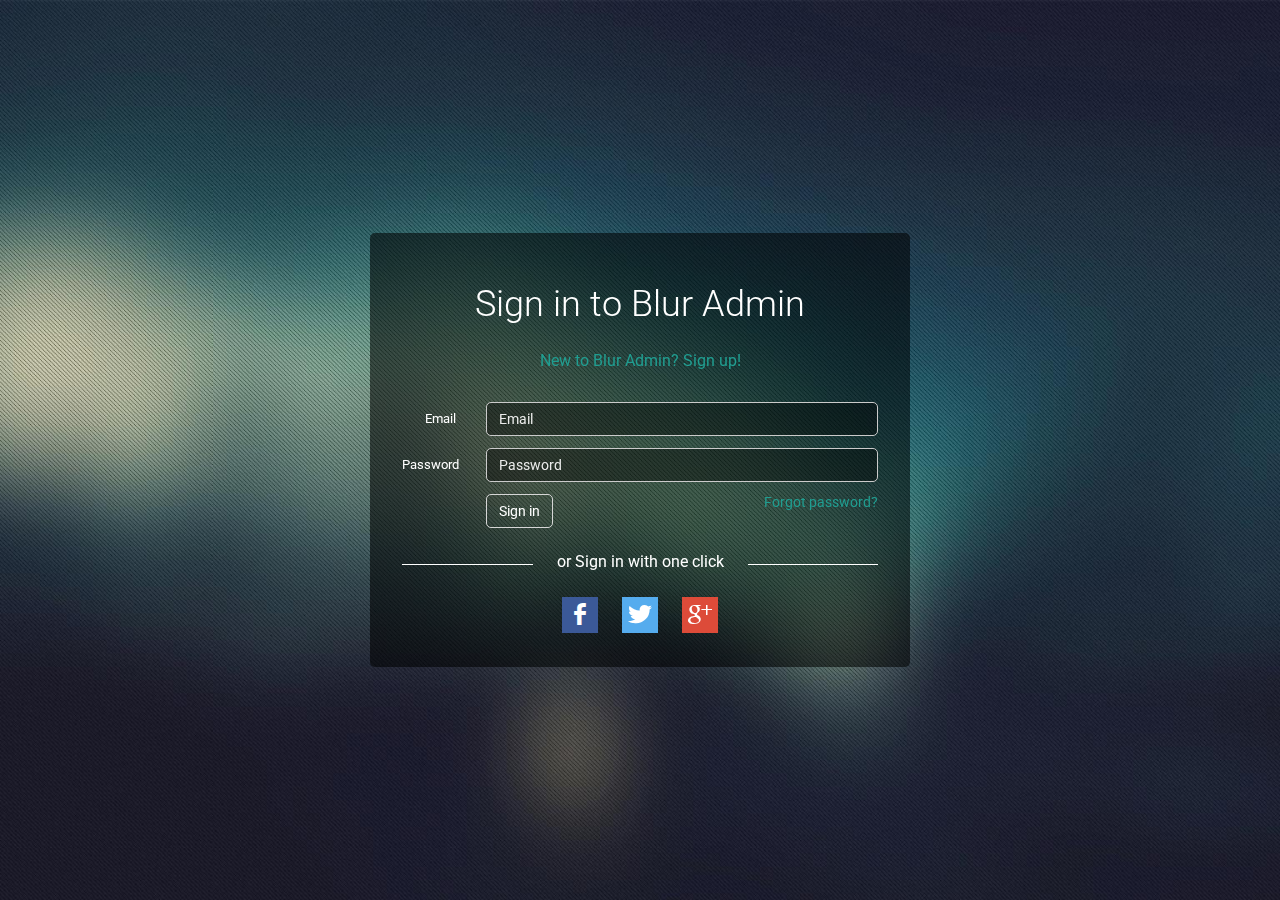
<file: auth.html>
<!DOCTYPE html><html lang="en"><head><meta charset="utf-8"><meta http-equiv="X-UA-Compatible" content="IE=edge"><meta name="viewport" content="width=device-width, initial-scale=1"><title>Blur Admin</title><link href="https://fonts.googleapis.com/css?family=Roboto:400,100,100italic,300,300italic,400italic,500,500italic,700,700italic,900italic,900&subset=latin,greek,greek-ext,vietnamese,cyrillic-ext,latin-ext,cyrillic" rel="stylesheet" type="text/css"><link rel="icon" type="image/png" sizes="16x16" href="assets/img/favicon-16x16.png"><link rel="icon" type="image/png" sizes="32x32" href="assets/img/favicon-32x32.png"><link rel="icon" type="image/png" sizes="96x96" href="assets/img/favicon-96x96.png"><link rel="stylesheet" href="styles/vendor-21c0992fa2.css"><link rel="stylesheet" href="styles/auth-e0ecbea796.css"></head><body><main class="auth-main"><div class="auth-block"><h1>Sign in to Blur Admin</h1><a href="reg.html" class="auth-link">New to Blur Admin? Sign up!</a><form class="form-horizontal"><div class="form-group"><label for="inputEmail3" class="col-sm-2 control-label">Email</label><div class="col-sm-10"><input type="email" class="form-control" id="inputEmail3" placeholder="Email"></div></div><div class="form-group"><label for="inputPassword3" class="col-sm-2 control-label">Password</label><div class="col-sm-10"><input type="password" class="form-control" id="inputPassword3" placeholder="Password"></div></div><div class="form-group"><div class="col-sm-offset-2 col-sm-10"><button type="submit" class="btn btn-default btn-auth">Sign in</button> <a href="" class="forgot-pass">Forgot password?</a></div></div></form><div class="auth-sep"><span><span>or Sign in with one click</span></span></div><div class="al-share-auth"><ul class="al-share clearfix"><li><i class="socicon socicon-facebook" title="Share on Facebook"></i></li><li><i class="socicon socicon-twitter" title="Share on Twitter"></i></li><li><i class="socicon socicon-google" title="Share on Google Plus"></i></li></ul></div></div></main></body></html>
</file>
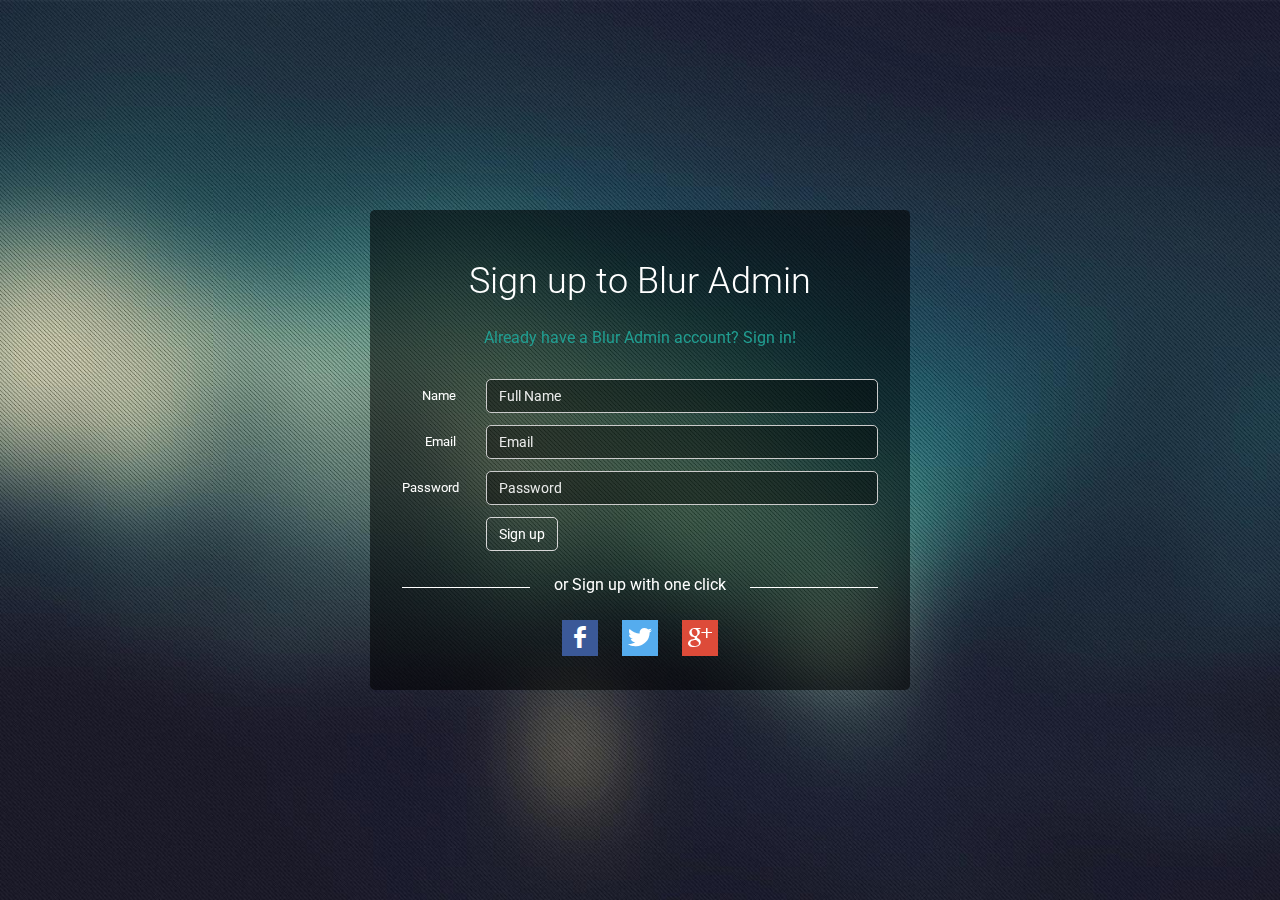
<file: reg.html>
<!DOCTYPE html><html lang="en"><head><meta charset="utf-8"><meta http-equiv="X-UA-Compatible" content="IE=edge"><meta name="viewport" content="width=device-width, initial-scale=1"><title>Blur Admin</title><link href="https://fonts.googleapis.com/css?family=Roboto:400,100,100italic,300,300italic,400italic,500,500italic,700,700italic,900italic,900&subset=latin,greek,greek-ext,vietnamese,cyrillic-ext,latin-ext,cyrillic" rel="stylesheet" type="text/css"><link rel="icon" type="image/png" sizes="16x16" href="assets/img/favicon-16x16.png"><link rel="icon" type="image/png" sizes="32x32" href="assets/img/favicon-32x32.png"><link rel="icon" type="image/png" sizes="96x96" href="assets/img/favicon-96x96.png"><link rel="stylesheet" href="styles/vendor-21c0992fa2.css"><link rel="stylesheet" href="styles/auth-e0ecbea796.css"></head><body><main class="auth-main"><div class="auth-block"><h1>Sign up to Blur Admin</h1><a href="auth.html" class="auth-link">Already have a Blur Admin account? Sign in!</a><form class="form-horizontal"><div class="form-group"><label for="inputName3" class="col-sm-2 control-label">Name</label><div class="col-sm-10"><input type="text" class="form-control" id="inputName3" placeholder="Full Name"></div></div><div class="form-group"><label for="inputEmail3" class="col-sm-2 control-label">Email</label><div class="col-sm-10"><input type="email" class="form-control" id="inputEmail3" placeholder="Email"></div></div><div class="form-group"><label for="inputPassword3" class="col-sm-2 control-label">Password</label><div class="col-sm-10"><input type="password" class="form-control" id="inputPassword3" placeholder="Password"></div></div><div class="form-group"><div class="col-sm-offset-2 col-sm-10"><button type="submit" class="btn btn-default btn-auth">Sign up</button></div></div></form><div class="auth-sep"><span><span>or Sign up with one click</span></span></div><div class="al-share-auth"><ul class="al-share clearfix"><li><i class="socicon socicon-facebook" title="Share on Facebook"></i></li><li><i class="socicon socicon-twitter" title="Share on Twitter"></i></li><li><i class="socicon socicon-google" title="Share on Google Plus"></i></li></ul></div></div></main></body></html>
</file>
<file: styles/auth-e0ecbea796.css>
.socicon,html{position:relative}@font-face{font-family:socicon;src:url(../assets/fonts/socicon.eot);src:url(../assets/fonts/socicon.eot?#iefix) format("embedded-opentype"),url(../assets/fonts/socicon.woff) format("woff"),url(../assets/fonts/socicon.woff2) format("woff2"),url(../assets/fonts/socicon.ttf) format("truetype"),url(../assets/fonts/socicon.svg#sociconregular) format("svg");font-weight:400;font-style:normal;text-transform:initial}.socicon{font-family:socicon!important;top:1px;display:inline-block;font-style:normal;font-weight:400;line-height:1;-webkit-font-smoothing:antialiased}.socicon:empty{width:1em}.socicon-twitter{background-color:#55acee}.socicon-twitter:before{content:"a"}.socicon-facebook{background-color:#3b5998}.socicon-facebook:before{content:"b"}.socicon-google{background-color:#dd4b39}.socicon-google:before{content:"c"}.socicon-linkedin{background-color:#0177B5}.socicon-linkedin:before{content:"j"}.socicon-github{background-color:#6b6b6b}.socicon-github:before{content:"Q"}.socicon-stackoverflow{background-color:#2F96E8}.socicon-stackoverflow:before{content:"("}.socicon-dribble{background-color:#F26798}.socicon-dribble:before{content:"D"}.socicon-behace{background-color:#0093FA}.socicon-behace:before{content:"H"}::-webkit-scrollbar{width:.5em;height:.5em}body.blur-theme::before,body.mobile.blur-theme .body-bg::before{content:'';height:100%;top:0;left:0;z-index:-1;width:100%;will-change:transform}::-webkit-scrollbar-thumb{background:#d9d9d9;cursor:pointer}::-webkit-scrollbar-track{background:0 0}body{scrollbar-face-color:#d9d9d9;scrollbar-track-color:transparent;font:14px/16px Roboto,sans-serif;color:#666;background-color:#F0F3F4}body,html{min-height:100%;min-width:320px}body.blur-theme::before{position:fixed;background:url(../assets/img/blur-bg.jpg) center center no-repeat;background-size:cover}body.mobile{background:0 0}body.mobile .body-bg{display:block;position:fixed;top:0;left:0;bottom:0;right:0;background-attachment:inherit;background-color:#F0F3F4}body.mobile.blur-theme .body-bg::before{position:fixed;background:url(../assets/img/blur-bg.jpg) center center no-repeat;background-size:cover}@media screen and (-ms-high-contrast:active),(-ms-high-contrast:none){body,html{height:100%}html{overflow:hidden}body{overflow:auto}}a{-webkit-transition:color .5s ease;transition:color .5s ease;outline:0!important}.body-bg{display:none}.al-header{display:block;height:49px;margin:0;background-repeat:repeat-x;position:relative;z-index:905;color:#444}.al-main{margin-left:0 px;padding:66px 0 34px;min-height:500px}.al-footer{height:34px;padding:0 18px 0 0;width:100%;position:absolute;display:block;bottom:0;font-size:13px;color:#666;-webkit-transition:padding-left .5s ease;transition:padding-left .5s ease}.al-footer-main{float:left;margin-left:15px}.al-copy{float:left}.al-footer-right{float:right;margin-right:12px}.al-share,.al-share li{list-style:none;float:left}.al-footer-right i{margin:0 4px;color:#e85656;font-size:12px}.al-footer-right a{margin-left:4px;color:#666}.al-footer-right a:hover{color:#e85656}.al-share{margin:-6px 0 0 12px;padding:0}.al-share li{margin-left:16px}.al-share li i{cursor:pointer;-webkit-transition:all .1s ease;transition:all .1s ease;color:#fff;padding:6px;box-sizing:content-box;font-size:16px}.al-share li i:hover{-webkit-transform:scale(1.2);transform:scale(1.2)}.al-share li i.fa-facebook-square{color:#3b5998}.al-share li i.fa-twitter-square{color:#55acee}.al-share li i.fa-google-plus-square{color:#dd4b39}.al-content{padding:8px 32px 8px 40px}@media screen and (max-width:500px){.al-content{padding:8px 20px}}.vis-hidden{visibility:hidden;position:absolute;top:-9999px;left:-9999px}.icon-down,.icon-up{width:5px;height:13px;display:block}.icon-up{background:url(../assets/img/arrow-green-up.svg) no-repeat}.icon-down{background:url(../assets/img/arrow-red-down.svg) no-repeat}.disable-text-selection{-webkit-touch-callout:none;-webkit-user-select:none;-moz-user-select:none;-ms-user-select:none;user-select:none}.align-right{text-align:right}.amcharts-chart-div>a{font-size:6px!important}.content-panel{padding-left:22px;padding-top:26px}@media (max-width:590px){.al-footer-right{float:none;margin-bottom:19px;margin-right:0}.al-footer{height:76px;text-align:center}.al-main{padding-bottom:76px}.al-footer-main{float:none;display:inline-block}}.full-invisible,.full-invisible *{visibility:hidden!important}.irs-grid-text{color:#666}.btn.active.focus,.btn.active:focus,.btn.focus,.btn:active.focus,.btn:active:focus,.btn:focus{outline:0}.btn{border-radius:5px;-webkit-transition:all .1s ease;transition:all .1s ease}button.progress-button.btn.btn-danger,button.progress-button.btn.btn-default,button.progress-button.btn.btn-info,button.progress-button.btn.btn-primary,button.progress-button.btn.btn-success,button.progress-button.btn.btn-warning{border-radius:0}.btn:hover{-webkit-transform:scale(1.2);transform:scale(1.2)}.open>.btn.dropdown-toggle.btn.btn-primary{background:#1b867b;border-color:#1b867b}.open>.btn.dropdown-toggle.btn-success{background:#7a9d00;border-color:#7a9d00}.open>.btn.dropdown-toggle.btn-info{background:#2692b2;border-color:#2692b2}.open>.btn.dropdown-toggle.btn-warning{background:#be9c18;border-color:#be9c18}.open>.btn.dropdown-toggle.btn-danger{background:#c54949;border-color:#c54949}button.btn.btn-primary{background:#209e91;border-color:#209e91}button.btn.btn-primary.disabled,button.btn.btn-primary.disabled.active,button.btn.btn-primary.disabled.focus,button.btn.btn-primary.disabled:active,button.btn.btn-primary.disabled:focus,button.btn.btn-primary.disabled:hover,button.btn.btn-primary[disabled],button.btn.btn-primary[disabled].active,button.btn.btn-primary[disabled].focus,button.btn.btn-primary[disabled]:active,button.btn.btn-primary[disabled]:focus,button.btn.btn-primary[disabled]:hover,fieldset[disabled] button.btn.btn-primary,fieldset[disabled] button.btn.btn-primary.active,fieldset[disabled] button.btn.btn-primary.focus,fieldset[disabled] button.btn.btn-primary:active,fieldset[disabled] button.btn.btn-primary:focus,fieldset[disabled] button.btn.btn-primary:hover{background:#209e91;border-color:#2caa9d}button.btn.btn-primary.disabled.active:hover,button.btn.btn-primary.disabled.focus:hover,button.btn.btn-primary.disabled:active:hover,button.btn.btn-primary.disabled:focus:hover,button.btn.btn-primary.disabled:hover,button.btn.btn-primary.disabled:hover:hover,button.btn.btn-primary[disabled].active:hover,button.btn.btn-primary[disabled].focus:hover,button.btn.btn-primary[disabled]:active:hover,button.btn.btn-primary[disabled]:focus:hover,button.btn.btn-primary[disabled]:hover,button.btn.btn-primary[disabled]:hover:hover,fieldset[disabled] button.btn.btn-primary.active:hover,fieldset[disabled] button.btn.btn-primary.focus:hover,fieldset[disabled] button.btn.btn-primary:active:hover,fieldset[disabled] button.btn.btn-primary:focus:hover,fieldset[disabled] button.btn.btn-primary:hover,fieldset[disabled] button.btn.btn-primary:hover:hover{-webkit-transform:none;transform:none}button.btn.btn-primary.active,button.btn.btn-primary.focus,button.btn.btn-primary:active,button.btn.btn-primary:focus,button.btn.btn-primary:hover{background:#209e91;border-color:#088679}button.btn.btn-primary:active,button.btn.btn-primary:target{background-color:#1b867b}button.btn.btn-default{border-width:1px;color:#666;background:0 0;border-color:#d6d6d6}button.btn.btn-default.disabled,button.btn.btn-default.disabled.active,button.btn.btn-default.disabled.focus,button.btn.btn-default.disabled:active,button.btn.btn-default.disabled:focus,button.btn.btn-default.disabled:hover,button.btn.btn-default[disabled],button.btn.btn-default[disabled].active,button.btn.btn-default[disabled].focus,button.btn.btn-default[disabled]:active,button.btn.btn-default[disabled]:focus,button.btn.btn-default[disabled]:hover,fieldset[disabled] button.btn.btn-default,fieldset[disabled] button.btn.btn-default.active,fieldset[disabled] button.btn.btn-default.focus,fieldset[disabled] button.btn.btn-default:active,fieldset[disabled] button.btn.btn-default:focus,fieldset[disabled] button.btn.btn-default:hover{background:0 0;border-color:#e2e2e2}button.btn.btn-default.disabled.active:hover,button.btn.btn-default.disabled.focus:hover,button.btn.btn-default.disabled:active:hover,button.btn.btn-default.disabled:focus:hover,button.btn.btn-default.disabled:hover,button.btn.btn-default.disabled:hover:hover,button.btn.btn-default[disabled].active:hover,button.btn.btn-default[disabled].focus:hover,button.btn.btn-default[disabled]:active:hover,button.btn.btn-default[disabled]:focus:hover,button.btn.btn-default[disabled]:hover,button.btn.btn-default[disabled]:hover:hover,fieldset[disabled] button.btn.btn-default.active:hover,fieldset[disabled] button.btn.btn-default.focus:hover,fieldset[disabled] button.btn.btn-default:active:hover,fieldset[disabled] button.btn.btn-default:focus:hover,fieldset[disabled] button.btn.btn-default:hover,fieldset[disabled] button.btn.btn-default:hover:hover{-webkit-transform:none;transform:none}button.btn.btn-default.active,button.btn.btn-default.focus,button.btn.btn-default:active,button.btn.btn-default:focus,button.btn.btn-default:hover{background:0 0;border-color:#bebebe}button.btn.btn-default:active,button.btn.btn-default:target{background-color:rgba(0,0,0,.2);color:#666}button.btn.btn-success{background:#90b900;border-color:#90b900}button.btn.btn-success.disabled,button.btn.btn-success.disabled.active,button.btn.btn-success.disabled.focus,button.btn.btn-success.disabled:active,button.btn.btn-success.disabled:focus,button.btn.btn-success.disabled:hover,button.btn.btn-success[disabled],button.btn.btn-success[disabled].active,button.btn.btn-success[disabled].focus,button.btn.btn-success[disabled]:active,button.btn.btn-success[disabled]:focus,button.btn.btn-success[disabled]:hover,fieldset[disabled] button.btn.btn-success,fieldset[disabled] button.btn.btn-success.active,fieldset[disabled] button.btn.btn-success.focus,fieldset[disabled] button.btn.btn-success:active,fieldset[disabled] button.btn.btn-success:focus,fieldset[disabled] button.btn.btn-success:hover{background:#90b900;border-color:#9cc50c}button.btn.btn-success.disabled.active:hover,button.btn.btn-success.disabled.focus:hover,button.btn.btn-success.disabled:active:hover,button.btn.btn-success.disabled:focus:hover,button.btn.btn-success.disabled:hover,button.btn.btn-success.disabled:hover:hover,button.btn.btn-success[disabled].active:hover,button.btn.btn-success[disabled].focus:hover,button.btn.btn-success[disabled]:active:hover,button.btn.btn-success[disabled]:focus:hover,button.btn.btn-success[disabled]:hover,button.btn.btn-success[disabled]:hover:hover,fieldset[disabled] button.btn.btn-success.active:hover,fieldset[disabled] button.btn.btn-success.focus:hover,fieldset[disabled] button.btn.btn-success:active:hover,fieldset[disabled] button.btn.btn-success:focus:hover,fieldset[disabled] button.btn.btn-success:hover,fieldset[disabled] button.btn.btn-success:hover:hover{-webkit-transform:none;transform:none}button.btn.btn-success.active,button.btn.btn-success.focus,button.btn.btn-success:active,button.btn.btn-success:focus,button.btn.btn-success:hover{background:#90b900;border-color:#78a100}button.btn.btn-success:active,button.btn.btn-success:target{background-color:#7a9d00}button.btn.btn-info{background:#2dacd1;border-color:#2dacd1}button.btn.btn-info.disabled,button.btn.btn-info.disabled.active,button.btn.btn-info.disabled.focus,button.btn.btn-info.disabled:active,button.btn.btn-info.disabled:focus,button.btn.btn-info.disabled:hover,button.btn.btn-info[disabled],button.btn.btn-info[disabled].active,button.btn.btn-info[disabled].focus,button.btn.btn-info[disabled]:active,button.btn.btn-info[disabled]:focus,button.btn.btn-info[disabled]:hover,fieldset[disabled] button.btn.btn-info,fieldset[disabled] button.btn.btn-info.active,fieldset[disabled] button.btn.btn-info.focus,fieldset[disabled] button.btn.btn-info:active,fieldset[disabled] button.btn.btn-info:focus,fieldset[disabled] button.btn.btn-info:hover{background:#2dacd1;border-color:#39b8dd}button.btn.btn-info.disabled.active:hover,button.btn.btn-info.disabled.focus:hover,button.btn.btn-info.disabled:active:hover,button.btn.btn-info.disabled:focus:hover,button.btn.btn-info.disabled:hover,button.btn.btn-info.disabled:hover:hover,button.btn.btn-info[disabled].active:hover,button.btn.btn-info[disabled].focus:hover,button.btn.btn-info[disabled]:active:hover,button.btn.btn-info[disabled]:focus:hover,button.btn.btn-info[disabled]:hover,button.btn.btn-info[disabled]:hover:hover,fieldset[disabled] button.btn.btn-info.active:hover,fieldset[disabled] button.btn.btn-info.focus:hover,fieldset[disabled] button.btn.btn-info:active:hover,fieldset[disabled] button.btn.btn-info:focus:hover,fieldset[disabled] button.btn.btn-info:hover,fieldset[disabled] button.btn.btn-info:hover:hover{-webkit-transform:none;transform:none}button.btn.btn-info.active,button.btn.btn-info.focus,button.btn.btn-info:active,button.btn.btn-info:focus,button.btn.btn-info:hover{background:#2dacd1;border-color:#1594b9}button.btn.btn-info:active,button.btn.btn-info:target{background-color:#2692b2}button.btn.btn-warning{background:#dfb81c;border-color:#dfb81c}button.btn.btn-warning.disabled,button.btn.btn-warning.disabled.active,button.btn.btn-warning.disabled.focus,button.btn.btn-warning.disabled:active,button.btn.btn-warning.disabled:focus,button.btn.btn-warning.disabled:hover,button.btn.btn-warning[disabled],button.btn.btn-warning[disabled].active,button.btn.btn-warning[disabled].focus,button.btn.btn-warning[disabled]:active,button.btn.btn-warning[disabled]:focus,button.btn.btn-warning[disabled]:hover,fieldset[disabled] button.btn.btn-warning,fieldset[disabled] button.btn.btn-warning.active,fieldset[disabled] button.btn.btn-warning.focus,fieldset[disabled] button.btn.btn-warning:active,fieldset[disabled] button.btn.btn-warning:focus,fieldset[disabled] button.btn.btn-warning:hover{background:#dfb81c;border-color:#ebc428}button.btn.btn-warning.disabled.active:hover,button.btn.btn-warning.disabled.focus:hover,button.btn.btn-warning.disabled:active:hover,button.btn.btn-warning.disabled:focus:hover,button.btn.btn-warning.disabled:hover,button.btn.btn-warning.disabled:hover:hover,button.btn.btn-warning[disabled].active:hover,button.btn.btn-warning[disabled].focus:hover,button.btn.btn-warning[disabled]:active:hover,button.btn.btn-warning[disabled]:focus:hover,button.btn.btn-warning[disabled]:hover,button.btn.btn-warning[disabled]:hover:hover,fieldset[disabled] button.btn.btn-warning.active:hover,fieldset[disabled] button.btn.btn-warning.focus:hover,fieldset[disabled] button.btn.btn-warning:active:hover,fieldset[disabled] button.btn.btn-warning:focus:hover,fieldset[disabled] button.btn.btn-warning:hover,fieldset[disabled] button.btn.btn-warning:hover:hover{-webkit-transform:none;transform:none}button.btn.btn-warning.active,button.btn.btn-warning.focus,button.btn.btn-warning:active,button.btn.btn-warning:focus,button.btn.btn-warning:hover{background:#dfb81c;border-color:#c7a004}button.btn.btn-warning:active,button.btn.btn-warning:target{background-color:#be9c18}button.btn.btn-danger{background:#e85656;border-color:#e85656}button.btn.btn-danger.disabled,button.btn.btn-danger.disabled.active,button.btn.btn-danger.disabled.focus,button.btn.btn-danger.disabled:active,button.btn.btn-danger.disabled:focus,button.btn.btn-danger.disabled:hover,button.btn.btn-danger[disabled],button.btn.btn-danger[disabled].active,button.btn.btn-danger[disabled].focus,button.btn.btn-danger[disabled]:active,button.btn.btn-danger[disabled]:focus,button.btn.btn-danger[disabled]:hover,fieldset[disabled] button.btn.btn-danger,fieldset[disabled] button.btn.btn-danger.active,fieldset[disabled] button.btn.btn-danger.focus,fieldset[disabled] button.btn.btn-danger:active,fieldset[disabled] button.btn.btn-danger:focus,fieldset[disabled] button.btn.btn-danger:hover{background:#e85656;border-color:#f46262}button.btn.btn-danger.disabled.active:hover,button.btn.btn-danger.disabled.focus:hover,button.btn.btn-danger.disabled:active:hover,button.btn.btn-danger.disabled:focus:hover,button.btn.btn-danger.disabled:hover,button.btn.btn-danger.disabled:hover:hover,button.btn.btn-danger[disabled].active:hover,button.btn.btn-danger[disabled].focus:hover,button.btn.btn-danger[disabled]:active:hover,button.btn.btn-danger[disabled]:focus:hover,button.btn.btn-danger[disabled]:hover,button.btn.btn-danger[disabled]:hover:hover,fieldset[disabled] button.btn.btn-danger.active:hover,fieldset[disabled] button.btn.btn-danger.focus:hover,fieldset[disabled] button.btn.btn-danger:active:hover,fieldset[disabled] button.btn.btn-danger:focus:hover,fieldset[disabled] button.btn.btn-danger:hover,fieldset[disabled] button.btn.btn-danger:hover:hover{-webkit-transform:none;transform:none}button.btn.btn-danger.active,button.btn.btn-danger.focus,button.btn.btn-danger:active,button.btn.btn-danger:focus,button.btn.btn-danger:hover{background:#e85656;border-color:#d03e3e}button.btn.btn-danger:active,button.btn.btn-danger:target{background-color:#c54949}button.btn.btn-inverse{background:#949494;border-color:#949494;color:#fff}button.btn.btn-inverse.disabled,button.btn.btn-inverse.disabled.active,button.btn.btn-inverse.disabled.focus,button.btn.btn-inverse.disabled:active,button.btn.btn-inverse.disabled:focus,button.btn.btn-inverse.disabled:hover,button.btn.btn-inverse[disabled],button.btn.btn-inverse[disabled].active,button.btn.btn-inverse[disabled].focus,button.btn.btn-inverse[disabled]:active,button.btn.btn-inverse[disabled]:focus,button.btn.btn-inverse[disabled]:hover,fieldset[disabled] button.btn.btn-inverse,fieldset[disabled] button.btn.btn-inverse.active,fieldset[disabled] button.btn.btn-inverse.focus,fieldset[disabled] button.btn.btn-inverse:active,fieldset[disabled] button.btn.btn-inverse:focus,fieldset[disabled] button.btn.btn-inverse:hover{background:#949494;border-color:#a0a0a0}button.btn.btn-inverse.disabled.active:hover,button.btn.btn-inverse.disabled.focus:hover,button.btn.btn-inverse.disabled:active:hover,button.btn.btn-inverse.disabled:focus:hover,button.btn.btn-inverse.disabled:hover,button.btn.btn-inverse.disabled:hover:hover,button.btn.btn-inverse[disabled].active:hover,button.btn.btn-inverse[disabled].focus:hover,button.btn.btn-inverse[disabled]:active:hover,button.btn.btn-inverse[disabled]:focus:hover,button.btn.btn-inverse[disabled]:hover,button.btn.btn-inverse[disabled]:hover:hover,fieldset[disabled] button.btn.btn-inverse.active:hover,fieldset[disabled] button.btn.btn-inverse.focus:hover,fieldset[disabled] button.btn.btn-inverse:active:hover,fieldset[disabled] button.btn.btn-inverse:focus:hover,fieldset[disabled] button.btn.btn-inverse:hover,fieldset[disabled] button.btn.btn-inverse:hover:hover{-webkit-transform:none;transform:none}button.btn.btn-inverse.active,button.btn.btn-inverse.focus,button.btn.btn-inverse:active,button.btn.btn-inverse:focus,button.btn.btn-inverse:hover{background:#949494;border-color:#7c7c7c}button.btn.btn-inverse:active,button.btn.btn-inverse:hover,button.btn.btn-inverse:target{background-color:#949494;color:#fff}.btn-with-icon i{margin-right:10px}.btn-group :hover,.btn-toolbar :hover{-webkit-transform:none;transform:none}.btn-group button.btn.btn-primary{border-color:#149285}.btn-group button.btn.btn-primary:hover{border-color:#088679}.btn-group button.btn.btn-danger{border-color:#dc4a4a}.btn-group button.btn.btn-danger:hover{border-color:#d03e3e}.btn-group button.btn.btn-info{border-color:#21a0c5}.btn-group button.btn.btn-info:hover{border-color:#1594b9}.btn-group button.btn.btn-success{border-color:#84ad00}.btn-group button.btn.btn-success:hover{border-color:#78a100}.btn-group button.btn.btn-warning{border-color:#d3ac10}.btn-group button.btn.btn-warning:hover{border-color:#c7a004}.btn-group .dropdown-menu{margin-top:0}.btn-toolbar{display:inline-block}.btn .caret{margin-left:2px}button.progress-button .progress{margin-bottom:0;border-radius:0}button.progress-button:hover{-webkit-transform:none;transform:none}button.progress-button.progress-button-style-shrink.btn.disabled.progress-button-dir-horizontal:hover{-webkit-transform:scaleY(.3);transform:scaleY(.3)}button.progress-button.progress-button-style-shrink.btn.disabled.progress-button-dir-vertical:hover{-webkit-transform:scaleX(.1);transform:scaleX(.1)}button.progress-button.btn.btn-primary .content:after,button.progress-button.btn.btn-primary .content:before{color:#000}button.progress-button.btn.btn-primary.progress-button-style-move-up .content,button.progress-button.btn.btn-primary.progress-button-style-slide-down .content{background-color:#17746a}button.progress-button.btn.btn-primary.progress-button-style-lateral-lines .progress-inner{border-color:#17746a;background:0 0}button.progress-button.btn.btn-primary .progress{background-color:#17746a;box-shadow:0 1px 0 #17746a}button.progress-button.btn.btn-primary .progress-inner{background-color:#0f4943}button.progress-button.btn.btn-primary.progress-button-perspective{background:0 0}button.progress-button.btn.btn-primary.progress-button-perspective .content{background-color:#209e91}button.progress-button.btn.btn-default .content:after,button.progress-button.btn.btn-default .content:before{color:#999}button.progress-button.btn.btn-default.progress-button-style-move-up .content,button.progress-button.btn.btn-default.progress-button-style-slide-down .content{background-color:#e6e6e6}button.progress-button.btn.btn-default.progress-button-style-lateral-lines .progress-inner{border-color:#e6e6e6;background:0 0}button.progress-button.btn.btn-default .progress{background-color:#e6e6e6;box-shadow:0 1px 0 #e6e6e6}button.progress-button.btn.btn-default .progress-inner{background-color:#ccc}button.progress-button.btn.btn-default.progress-button-perspective{background:0 0}button.progress-button.btn.btn-default.progress-button-perspective .content{background-color:#fff}button.progress-button.btn.btn-success .content:after,button.progress-button.btn.btn-success .content:before{color:#000}button.progress-button.btn.btn-success.progress-button-style-move-up .content,button.progress-button.btn.btn-success.progress-button-style-slide-down .content{background-color:#688600}button.progress-button.btn.btn-success.progress-button-style-lateral-lines .progress-inner{border-color:#688600;background:0 0}button.progress-button.btn.btn-success .progress{background-color:#688600;box-shadow:0 1px 0 #688600}button.progress-button.btn.btn-success .progress-inner{background-color:#415300}button.progress-button.btn.btn-success.progress-button-perspective{background:0 0}button.progress-button.btn.btn-success.progress-button-perspective .content{background-color:#90b900}button.progress-button.btn.btn-info .content:after,button.progress-button.btn.btn-info .content:before{color:#092229}button.progress-button.btn.btn-info.progress-button-style-move-up .content,button.progress-button.btn.btn-info.progress-button-style-slide-down .content{background-color:#2489a7}button.progress-button.btn.btn-info.progress-button-style-lateral-lines .progress-inner{border-color:#2489a7;background:0 0}button.progress-button.btn.btn-info .progress{background-color:#2489a7;box-shadow:0 1px 0 #2489a7}button.progress-button.btn.btn-info .progress-inner{background-color:#1b677d}button.progress-button.btn.btn-info.progress-button-perspective{background:0 0}button.progress-button.btn.btn-info.progress-button-perspective .content{background-color:#2dacd1}button.progress-button.btn.btn-warning .content:after,button.progress-button.btn.btn-warning .content:before{color:#2a2205}button.progress-button.btn.btn-warning.progress-button-style-move-up .content,button.progress-button.btn.btn-warning.progress-button-style-slide-down .content{background-color:#b29316}button.progress-button.btn.btn-warning.progress-button-style-lateral-lines .progress-inner{border-color:#b29316;background:0 0}button.progress-button.btn.btn-warning .progress{background-color:#b29316;box-shadow:0 1px 0 #b29316}button.progress-button.btn.btn-warning .progress-inner{background-color:#846d11}button.progress-button.btn.btn-warning.progress-button-perspective{background:0 0}button.progress-button.btn.btn-warning.progress-button-perspective .content{background-color:#dfb81c}button.progress-button.btn.btn-danger .content:after,button.progress-button.btn.btn-danger .content:before{color:#640e0e}button.progress-button.btn.btn-danger.progress-button-style-move-up .content,button.progress-button.btn.btn-danger.progress-button-style-slide-down .content{background-color:#e22929}button.progress-button.btn.btn-danger.progress-button-style-lateral-lines .progress-inner{border-color:#e22929;background:0 0}button.progress-button.btn.btn-danger .progress{background-color:#e22929;box-shadow:0 1px 0 #e22929}button.progress-button.btn.btn-danger .progress-inner{background-color:#be1a1a}button.progress-button.btn.btn-danger.progress-button-perspective{background:0 0}button.progress-button.btn.btn-danger.progress-button-perspective .content{background-color:#e85656}.btn-raised{box-shadow:0 2px 5px 0 rgba(0,0,0,.35)}.btn-mm{padding:5px 11px;font-size:13px}.btn-xm{padding:8px 14px;font-size:16px}.dropdown button.btn.btn-default.dropdown-toggle{color:#666;border:1px solid #d6d6d6;background-color:transparent}.dropdown button.btn.btn-default.dropdown-toggle:active,.dropdown button.btn.btn-default.dropdown-toggle:focus{background-color:#fff}.bootstrap-select .dropdown-toggle:focus{outline:0!important}.bootstrap-switch .bootstrap-switch-container:focus,.bootstrap-switch:focus{outline:0}.bootstrap-select button.btn-default:focus{color:#fff}.bootstrap-select .btn{-webkit-transition:none;transition:none}.label{border-radius:0}.label-primary{background:#209e91}.label-info{background:#63bbb2}.label-success{background:#90b900}.label-warning{background:#dfb81c}.label-danger{background:#e85656}.form-horizontal label{line-height:34px;margin-bottom:0;padding-top:0!important}.form-group label{margin-bottom:5px;color:#666;font-weight:400;font-size:13px}.form-control{border:1px solid #cbcbcb;background-color:#fff;box-shadow:none}.form-control::-webkit-input-placeholder{color:#666;opacity:.7}.form-control:-moz-placeholder{color:#666;opacity:.7}.form-control::-moz-placeholder{color:#666;opacity:.7}.form-control:-ms-input-placeholder{color:#666;opacity:.7}.form-control:focus{box-shadow:none;border-color:#4db1a7;background:#fff}select.form-control{padding-left:8px}textarea.form-control{height:96px}.form-inline .form-group input{width:100%}.form-inline .form-group label{margin-right:12px}.form-inline button[type=submit]{margin-left:12px}.form-inline label.custom-checkbox>span,.form-inline label.custom-radio>span{display:block;margin-top:-13px;margin-right:10px}.switch-container{display:inline-block}.switch-container.primary .bootstrap-switch.bootstrap-switch-on{border-color:#209e91}.switch-container.success .bootstrap-switch.bootstrap-switch-on{border-color:#90b900}.switch-container.warning .bootstrap-switch.bootstrap-switch-on{border-color:#dfb81c}.switch-container.danger .bootstrap-switch.bootstrap-switch-on{border-color:#e85656}.switch-container.info .bootstrap-switch.bootstrap-switch-on{border-color:#63bbb2}.bootstrap-switch{border-radius:5px;border:1px solid #fff;-webkit-transition:border-color ease-in-out .7s,box-shadow ease-in-out .7s;transition:border-color ease-in-out .7s,box-shadow ease-in-out .7s}.bootstrap-switch.bootstrap-switch-focused.bootstrap-switch-off,.bootstrap-switch.bootstrap-switch-off{border-color:#d6d6d6}.bootstrap-switch .bootstrap-switch-container,.bootstrap-switch .bootstrap-switch-handle-off,.bootstrap-switch .bootstrap-switch-handle-on,.input-group>span{border-radius:0}.bootstrap-switch.bootstrap-switch-focused{box-shadow:none}.bootstrap-switch .bootstrap-switch-handle-on.bootstrap-switch-default{background:#fff}.bootstrap-switch .bootstrap-switch-handle-on.bootstrap-switch-success{background:#90b900}.bootstrap-switch .bootstrap-switch-handle-on.bootstrap-switch-primary{background:#209e91}.bootstrap-switch .bootstrap-switch-handle-on.bootstrap-switch-warning{background:#dfb81c}.bootstrap-switch .bootstrap-switch-handle-on.bootstrap-switch-danger{background:#e85656}.bootstrap-switch .bootstrap-switch-handle-on.bootstrap-switch-info{background:#63bbb2}.bootstrap-switch .bootstrap-switch-label{background:0 0}.bootstrap-switch.bootstrap-switch-animate .bootstrap-switch-container{-webkit-transition:margin-left .2s;transition:margin-left .2s}.switches{margin-left:-12px;margin-bottom:-12px}.switches .switch-container{float:left;margin-left:12px;margin-bottom:12px}.input-group{width:100%;margin-bottom:15px}label.custom-checkbox,label.custom-radio{padding-right:0;padding-left:0;margin-bottom:0}label.custom-checkbox>input,label.custom-radio>input{height:0;z-index:-100!important;opacity:0;position:absolute}label.custom-checkbox>input:checked+span:before,label.custom-radio>input:checked+span:before{content:"\f00c";font-weight:300}label.custom-checkbox>input:disabled+span,label.custom-radio>input:disabled+span{color:#ddd;cursor:not-allowed}label.custom-checkbox>input:disabled+span:before,label.custom-radio>input:disabled+span:before{border-color:#ddd!important;cursor:not-allowed}label.custom-checkbox>span,label.custom-radio>span{position:relative;display:inline-block;margin:0;line-height:16px;font-weight:300;cursor:pointer;padding-left:22px;width:100%}label.custom-checkbox>span:before,label.custom-radio>span:before{cursor:pointer;font-family:fontAwesome;font-weight:300;font-size:12px;color:#666;content:"\a0";background-color:transparent;border:1px solid #d6d6d6;border-radius:0;display:inline-block;text-align:center;height:16px;line-height:14px;min-width:16px;margin-right:6px;position:relative;top:0;margin-left:-22px;float:left}.auth-main,body,html{height:100%}label.custom-checkbox>span:hover:before,label.custom-radio>span:hover:before{border-color:#4db1a7}.nowrap{white-space:nowrap}.cut-with-dots{overflow:hidden;text-overflow:ellipsis;display:block}label.custom-radio>input:checked+span:before{content:"\f111"}label.custom-radio>span:before{border-radius:16px;font-size:9px}label.custom-input-primary>span:before{color:#209e91}label.custom-input-primary>span:hover:before{border-color:#209e91}label.custom-input-success>span:before{color:#90b900}label.custom-input-success>span:hover:before{border-color:#90b900}label.custom-input-warning>span:before{color:#dfb81c}label.custom-input-warning>span:hover:before{border-color:#dfb81c}label.custom-input-danger>span:before{color:#e85656}label.custom-input-danger>span:hover:before{border-color:#e85656}.form-horizontal .checkbox,.form-horizontal .checkbox-inline,.form-horizontal .radio,.form-horizontal .radio-inline{padding-top:0}.input-demo{line-height:25px}.has-success .control-label{color:#666}.has-success .form-control-feedback,.has-success label.custom-checkbox,.has-success label.custom-checkbox>span:before,.has-success label.custom-radio,.has-success label.custom-radio>span:before{color:#a6c733}.has-success .form-control{border:1px solid #a6c733}.has-success .form-control:focus{box-shadow:none;border-color:#90b900}.has-success label.custom-checkbox>span:hover:before,.has-success label.custom-radio>span:hover:before{border-color:#a6c733}.has-success .input-group-addon{background-color:#a6c733;color:#fff}.has-warning .control-label{color:#666}.has-warning .form-control-feedback,.has-warning label.custom-checkbox,.has-warning label.custom-checkbox>span:before,.has-warning label.custom-radio,.has-warning label.custom-radio>span:before{color:#e5c649}.has-warning .form-control{border:1px solid #e5c649}.has-warning .form-control:focus{box-shadow:none;border-color:#dfb81c}.has-warning label.custom-checkbox>span:hover:before,.has-warning label.custom-radio>span:hover:before{border-color:#e5c649}.has-warning .input-group-addon{background-color:#e5c649;color:#fff}.has-error .control-label{color:#666}.has-error .form-control-feedback,.has-error label.custom-checkbox,.has-error label.custom-checkbox>span:before,.has-error label.custom-radio,.has-error label.custom-radio>span:before{color:#ed7878}.has-error .form-control{border:1px solid #ed7878}.has-error .form-control:focus{box-shadow:none;border-color:#e85656}.has-error label.custom-checkbox>span:hover:before,.has-error label.custom-radio>span:hover:before{border-color:#ed7878}.has-error .input-group-addon{background-color:#ed7878;color:#fff}.has-feedback label~.form-control-feedback{top:21px;font-size:18px}.bootstrap-select .btn-default:focus{color:#666}.form-control[disabled],.form-control[readonly],fieldset[disabled] .form-control{background-color:#fff;color:#ddd;border-color:#e2e2e2}.form-control-rounded{border-radius:16px}.help-block{color:#949494}.help-block.error-block{display:none}.has-error .help-block.error-block.basic-block{display:block}.input-group-addon-danger{background:#e85656;color:#fff;border-color:#e85656}.input-group-addon-warning{background:#dfb81c;color:#fff;border-color:#dfb81c}.input-group-addon-success{background:#90b900;color:#fff;border-color:#90b900}.input-group-addon-primary{background:#209e91;color:#fff;border-color:#209e91}.checkbox-demo-row{margin-bottom:12px}.dropdown-menu{border-radius:5px}.bootstrap-select.btn-group button.btn.btn-default{background:0 0;color:#666}.bootstrap-select.btn-group button.btn.btn-default:hover{background:#fff;box-shadow:none;outline:0!important}.bootstrap-select.btn-group button.btn.btn-default:active{background:#fff;box-shadow:none}.bootstrap-select.btn-group.open>.btn.btn-default.dropdown-toggle{background:#fff;box-shadow:none;border-color:#d6d6d6}.bootstrap-select.btn-group.open>.btn{border-radius:5px 5px 0 0}.bootstrap-select.btn-group.open .dropdown-menu.open{border:1px solid #dcdcdc;border-top:none;border-radius:0 0 5px 5px}.bootstrap-select.btn-group.with-search.open .btn-default+.dropdown-menu .bs-searchbox .form-control,.bootstrap-tagsinput{border:1px solid #cbcbcb;background-color:#fff}.bootstrap-select.btn-group .notify,.bootstrap-select.btn-group.with-search.open .btn-default+.dropdown-menu .no-results{color:#7d7d7d}.bootstrap-tagsinput{color:#666;border-radius:5px;box-shadow:none;max-width:100%;font-size:14px;line-height:26px;width:100%}.bootstrap-tagsinput.form-control{display:block;width:100%}.bootstrap-tagsinput .tag{border-radius:3px;font-weight:400;font-size:11px;padding:4px 8px}.bootstrap-tagsinput .tag [data-role=remove]:hover{box-shadow:none}.bootstrap-tagsinput input{background-color:#fff;border:1px solid #cbcbcb;border-radius:5px;line-height:22px;font-size:11px;min-width:53px}.bootstrap-tagsinput input::-webkit-input-placeholder{color:#666;opacity:.8}.bootstrap-tagsinput input:-moz-placeholder{color:#666;opacity:.8}.bootstrap-tagsinput input::-moz-placeholder{color:#666;opacity:.8}.bootstrap-tagsinput input:-ms-input-placeholder{color:#666;opacity:.8}.progress{background:rgba(0,0,0,.07)}.progress-bar-primary{background-color:#209e91}.progress-bar-success{background-color:#b1ce4d}.progress-bar-warning{background-color:#dfb81c}.progress-bar-danger{background-color:#e85656}.has-success .input-group-addon{border:none}.input-group>span.addon-left{border-top-left-radius:5px;border-bottom-left-radius:5px}.input-group>span.addon-right{border-top-right-radius:5px;border-bottom-right-radius:5px}.with-primary-addon:focus{border-color:#209e91}.with-warning-addon:focus{border-color:#dfb81c}.with-success-addon:focus{border-color:#90b900}.with-danger-addon:focus{border-color:#e85656}.sub-little-text{font-size:12px}.auth-block p,.auth-link,.auth-sep{font-size:16px}html{min-height:520px}body::before{content:'';position:fixed;width:100%;height:100%;top:0;left:0;background:url(../assets/img/blur-bg.jpg) center center no-repeat;background-size:cover;will-change:transform;z-index:-1}.form-control,.form-control:focus{background-color:rgba(0,0,0,.4);border-radius:5px;color:#fff}.form-control::-webkit-input-placeholder,.form-control:focus::-webkit-input-placeholder{color:#fff;opacity:.9}.form-control:-moz-placeholder,.form-control:focus:-moz-placeholder{color:#fff;opacity:.9}.form-control::-moz-placeholder,.form-control:focus::-moz-placeholder{color:#fff;opacity:.9}.form-control:-ms-input-placeholder,.form-control:focus:-ms-input-placeholder{color:#fff;opacity:.9}.form-control[disabled]::-webkit-input-placeholder,.form-control[readonly]::-webkit-input-placeholder,fieldset[disabled] .form-control::-webkit-input-placeholder{color:#fff;opacity:.6}.form-control[disabled]:-moz-placeholder,.form-control[readonly]:-moz-placeholder,fieldset[disabled] .form-control:-moz-placeholder{color:#fff;opacity:.6}.form-control[disabled]::-moz-placeholder,.form-control[readonly]::-moz-placeholder,fieldset[disabled] .form-control::-moz-placeholder{color:#fff;opacity:.6}.form-control[disabled]:-ms-input-placeholder,.form-control[readonly]:-ms-input-placeholder,fieldset[disabled] .form-control:-ms-input-placeholder{color:#fff;opacity:.6}.auth-main{display:-webkit-box;display:-ms-flexbox;display:flex;-webkit-box-align:center;-ms-flex-align:center;align-items:center;width:100%}.auth-block{width:540px;margin:0 auto;border-radius:5px;background:rgba(0,0,0,.55);color:#fff;padding:32px}.auth-block h1{font-weight:300;margin-bottom:28px;text-align:center}.auth-block a{text-decoration:none;outline:0;-webkit-transition:all .2s ease;transition:all .2s ease;color:#209e91}.auth-block a:hover{color:#1b867b}.auth-block .control-label{padding-top:11px;color:#fff}.auth-block .form-group{margin-bottom:12px}.auth-input{width:300px;margin-bottom:24px}.auth-input input{display:block;width:100%;border:none;font-size:16px;padding:4px 10px;outline:0}a.forgot-pass{display:block;text-align:right;margin-bottom:-20px;float:right;z-index:2;position:relative}.al-share-auth,.auth-link,.auth-sep{text-align:center}.auth-link{display:block;margin-bottom:33px}.auth-sep{margin-top:36px;margin-bottom:24px;line-height:20px;display:block;position:relative}.auth-sep>span{display:table-cell;width:30%;white-space:nowrap;padding:0 24px;color:#fff}.auth-sep>span>span{margin-top:-12px;display:block}.auth-sep:after,.auth-sep:before{border-top:solid 1px #fff;content:"";height:1px;width:35%;display:table-cell}.al-share-auth .al-share{float:none;margin:0;padding:0;display:inline-block}.al-share-auth .al-share li{margin-left:24px}.al-share-auth .al-share li:first-child{margin-left:0}.al-share-auth .al-share li i{font-size:24px}.btn-auth{color:#fff!important}
/*# sourceMappingURL=../maps/styles/auth-e0ecbea796.css.map */
</file>
